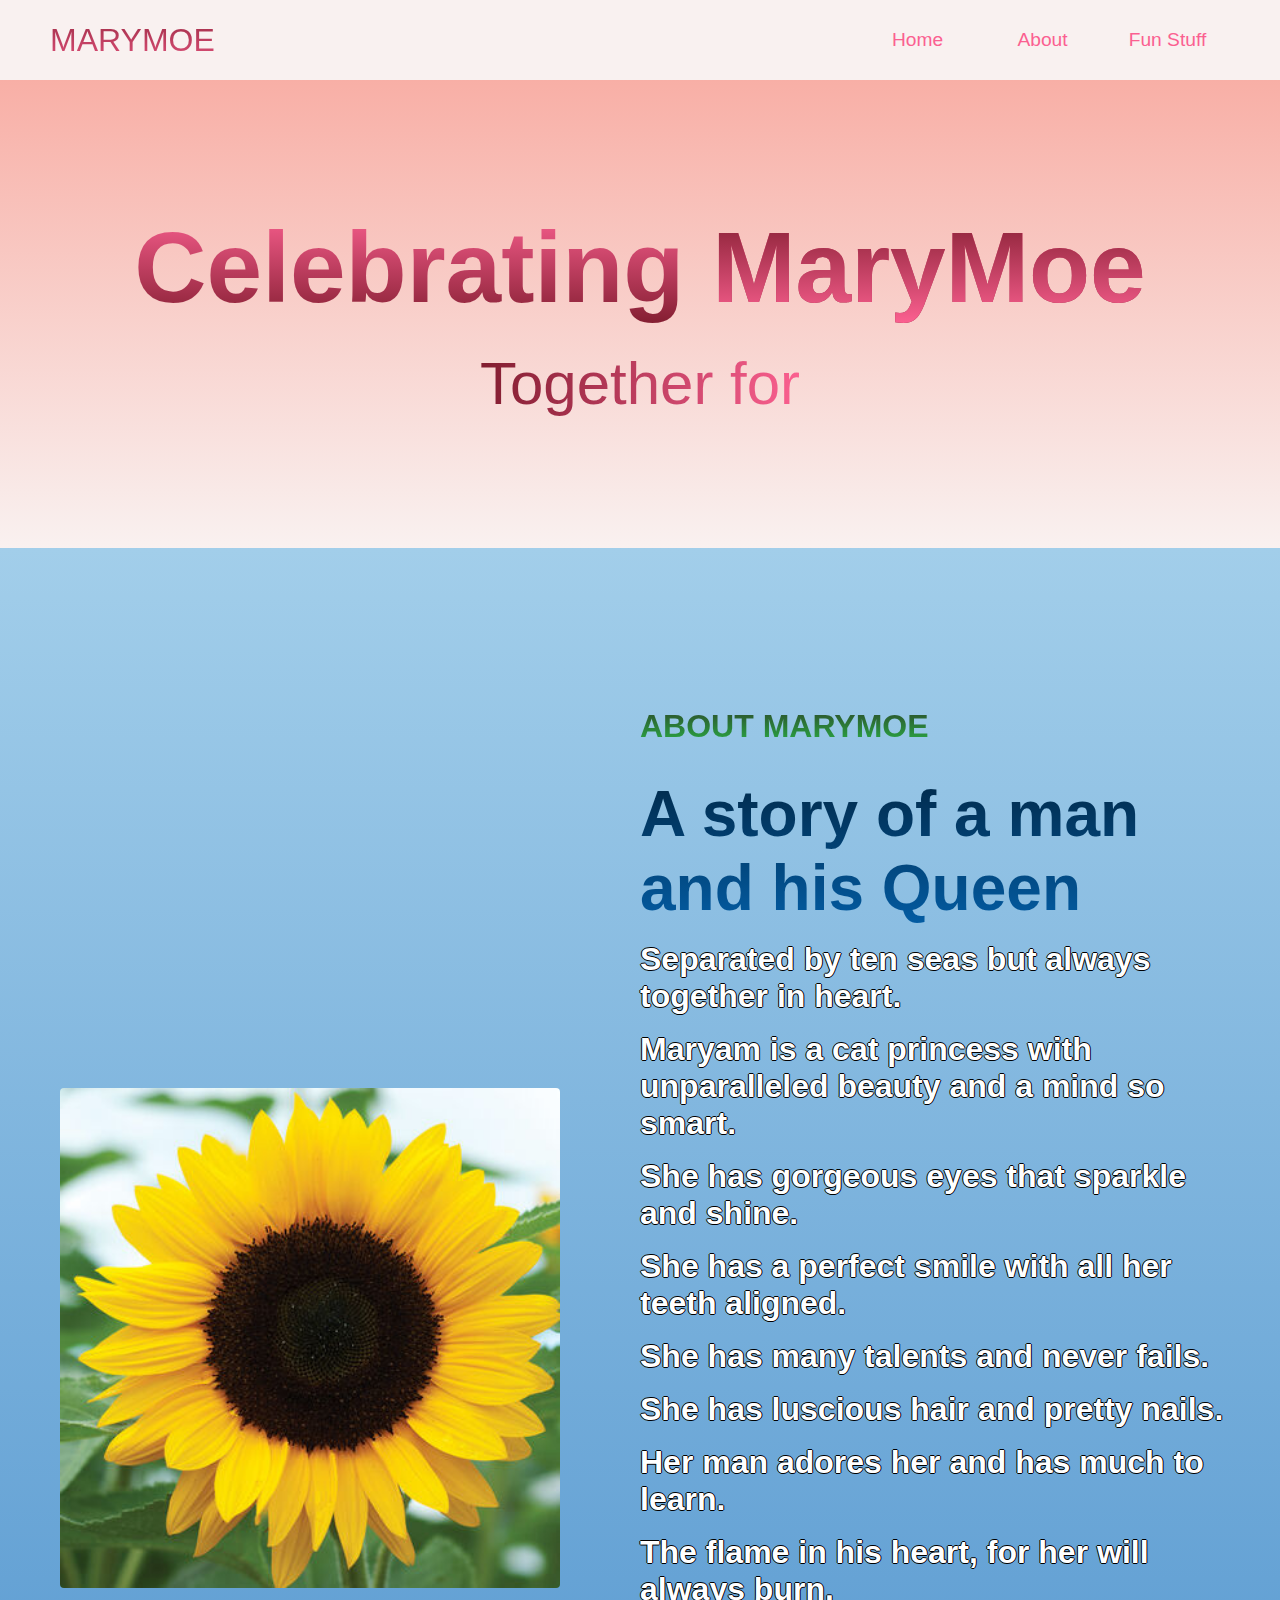
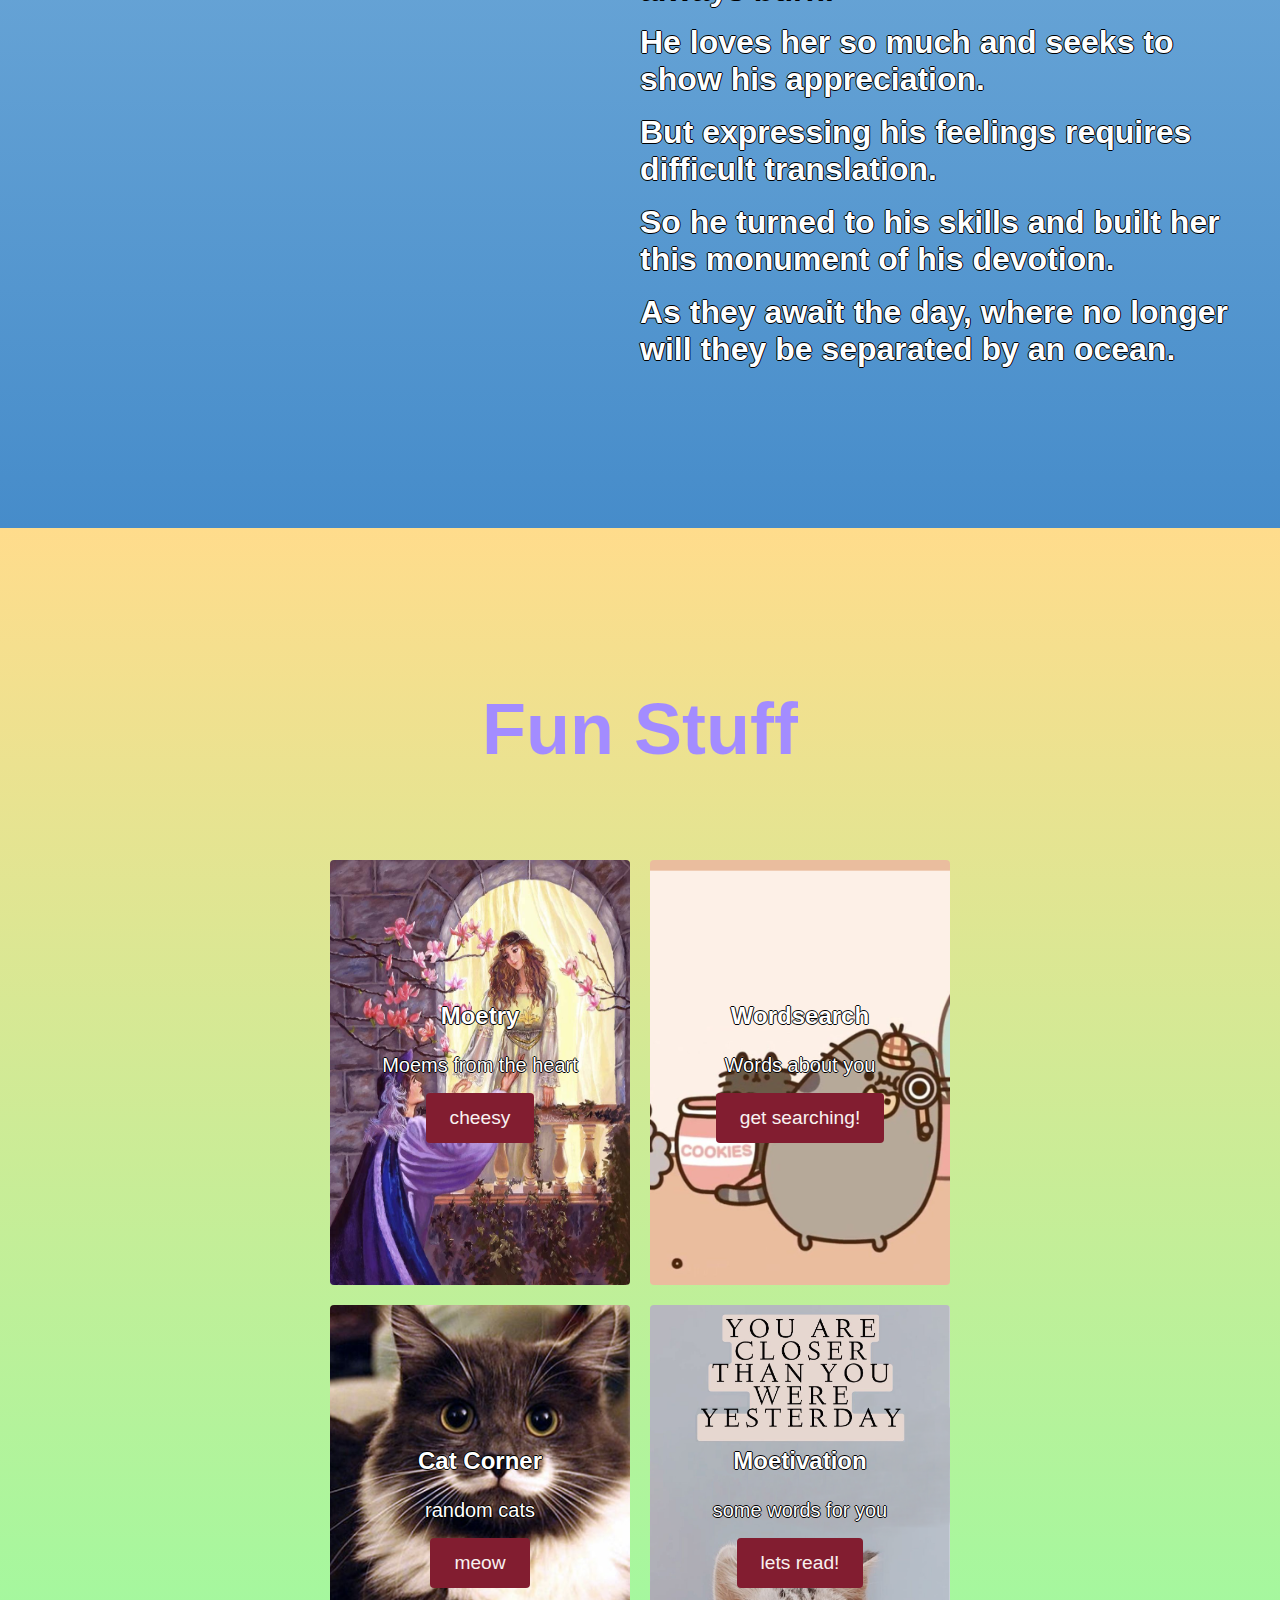
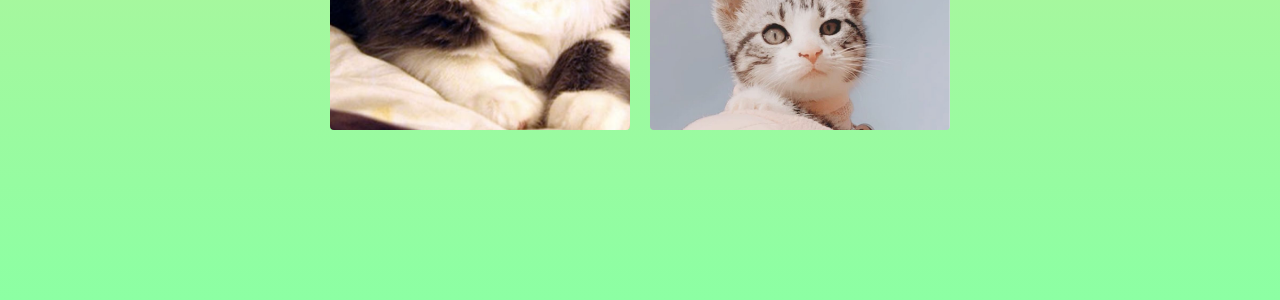
<file: index.html>
<!DOCTYPE html>
<html lang="en">
<head>
    <meta charset="UTF-8">
    <meta http-equiv="X-UA-Compatible" content="IE=edge">
    <meta name="viewport" content="width=device-width, initial-scale=1.0">
    <title>MaryMoe</title>
    <link rel="stylesheet" href="styles.css">
</head>
<body>
    <!--Navigation bar-->
    <nav class="navbar">
        <div class="navbar__container">
            <a href="#home" id="navbar__logo">MARYMOE</a>
            <div class="navbar__toggle" id="mobile-menu">
                <span class="bar"></span>
                <span class="bar"></span>
                <span class="bar"></span>
            </div>
            <ul class="navbar__menu">
                <li class="navbar__item">
                    <a href="#home" class="navbar__links" id="home-page">Home</a>
                </li>
                <li class="navbar__item">
                    <a href="#about" class="navbar__links" id="about-page">About</a>
                </li>
                <li class="navbar__item">
                    <a href="#funstuff" class="navbar__links" id="funstuff-page">Fun Stuff</a>
                </li>
            </ul>
        </div>
    </nav>
    <!-- Hero Section -->
    <div class="hero" id="home">
        <div class="hero__container">
            <h1 class="hero__heading">Celebrating <span>MaryMoe</span></h1>
            <p class="hero__description">Together for</p>
            <p class="hero__description" id="date"></p>
        </div>
    </div>

    <!-- About Section -->
    <div class="main" id="about">
        <div class="main__container">
            <div class="main__image--container">
                <div class="main__image--card"></div>
            </div>
            <div class="main__content">
                <h1>About MaryMoe</h1>
                <h2>A story of a man and his Queen</h2>
                <p>Separated by ten seas but always together in heart.</p>
                <p>Maryam is a cat princess with unparalleled beauty and a mind so smart.</p>
                <p>She has gorgeous eyes that sparkle and shine.</p>
                <p>She has a perfect smile with all her teeth aligned.</p>
                <p>She has many talents and never fails.</p>
                <p>She has luscious hair and pretty nails.</p>
                <p>Her man adores her and has much to learn.</p>
                <p>The flame in his heart, for her will always burn.</p>
                <p>He loves her so much and seeks to show his appreciation.</p>
                <p>But expressing his feelings requires difficult translation.</p>
                <p>So he turned to his skills and built her this monument of his devotion.</p>
                <p>As they await the day, where no longer will they be separated by an ocean.</p>
            </div>
        </div>
    </div>

    <!-- Services Section -->
    <div class="services" id="funstuff">
        <h1>Fun Stuff</h1>
        <div class="services__wrapper">
            <div class="services__card">
                <h2>Moetry</h2>
                <p>Moems from the heart</p>
                <div class="services__btn"><a href="Moetry/index.html"><button>cheesy</button></a></div>
            </div>
            <div class="services__card">
                <h2>Wordsearch</h2>
                <p>Words about you</p>
                <div class="services__btn"><a href="Wordsearch/index.html"><button>get searching!</button></a></div>
            </div>
            <div class="services__card">
                <h2>Cat Corner</h2>
                <p>random cats</p>
                <div class="services__btn"><a href="Cat Corner/index.html"><button>meow</button></a></div>
            </div>
            <div class="services__card">
                <h2>Moetivation</h2>
                <p>some words for you</p>
                <div class="services__btn"><a href="Moetivation/index.html"><button>lets read!</button></a></div>
            </div>
        </div>
    </div>

    <script src="app.js"></script>
</body>
</html>
</file>
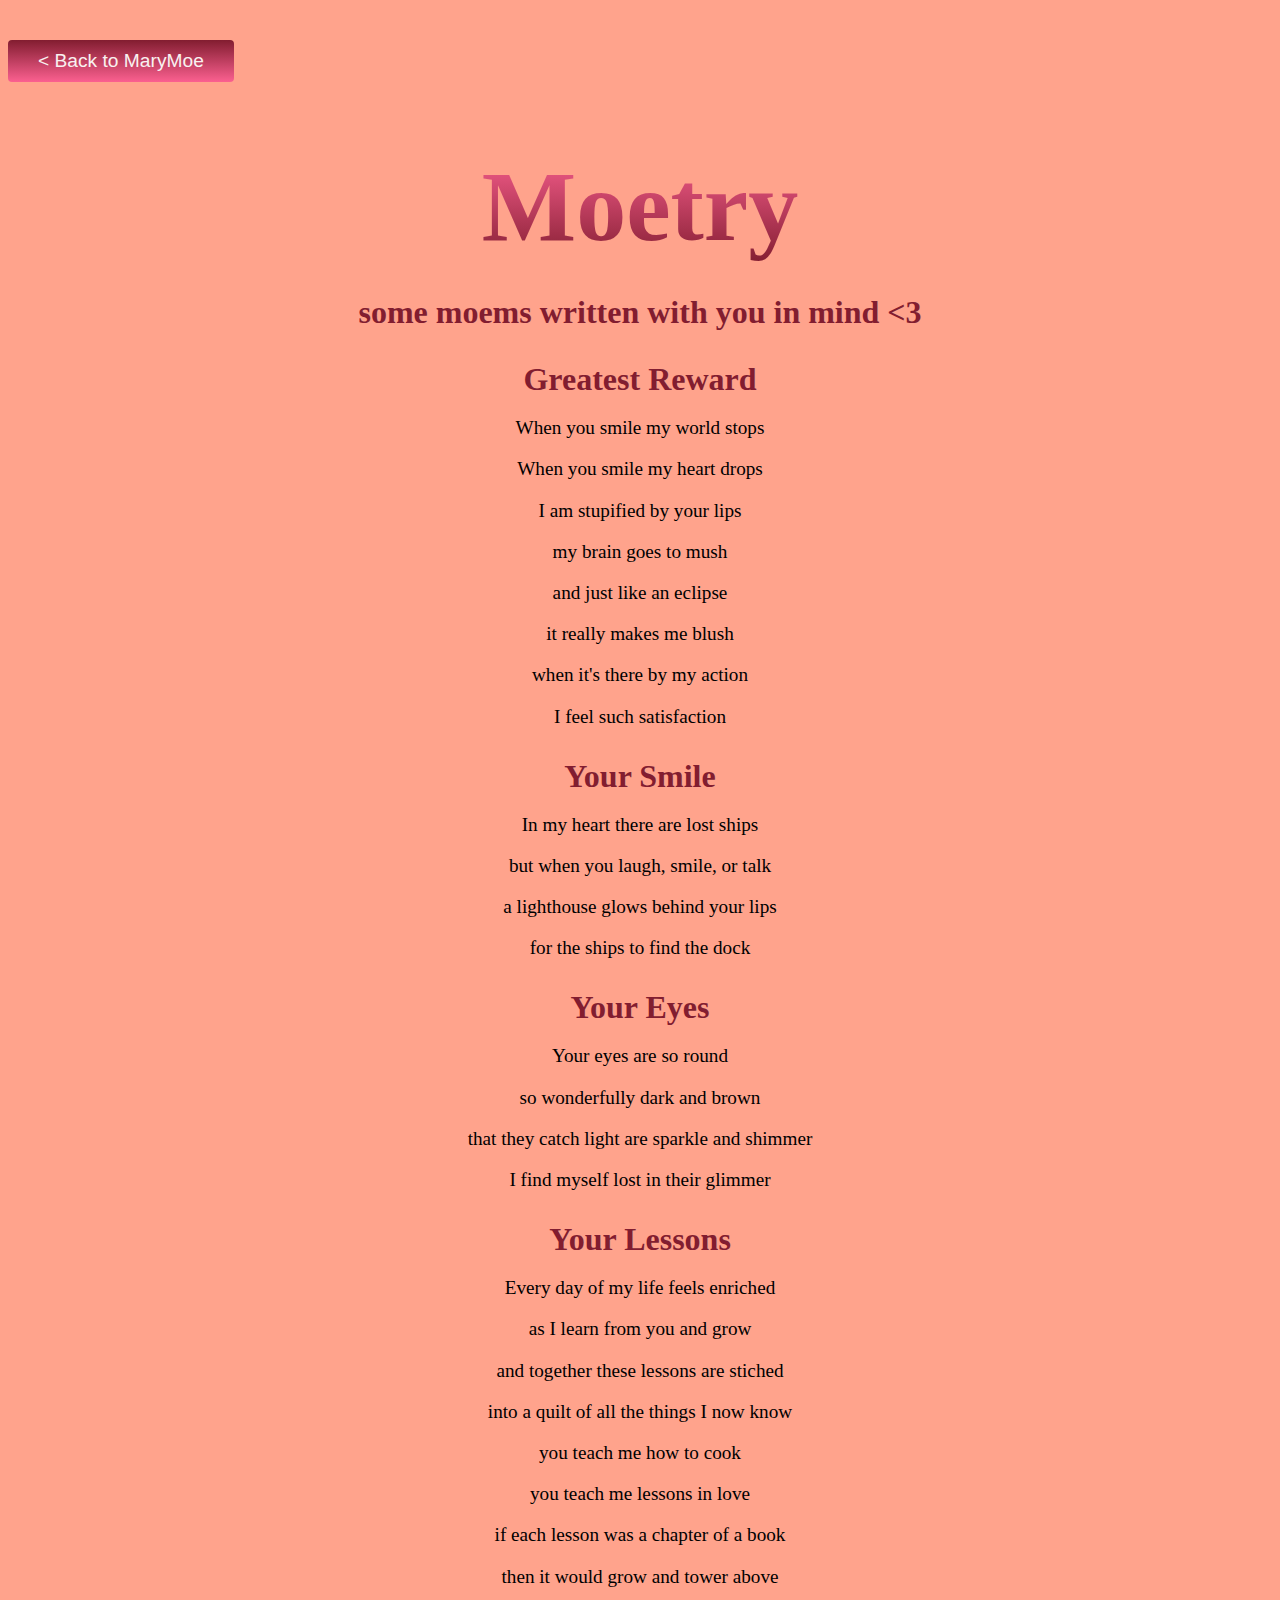
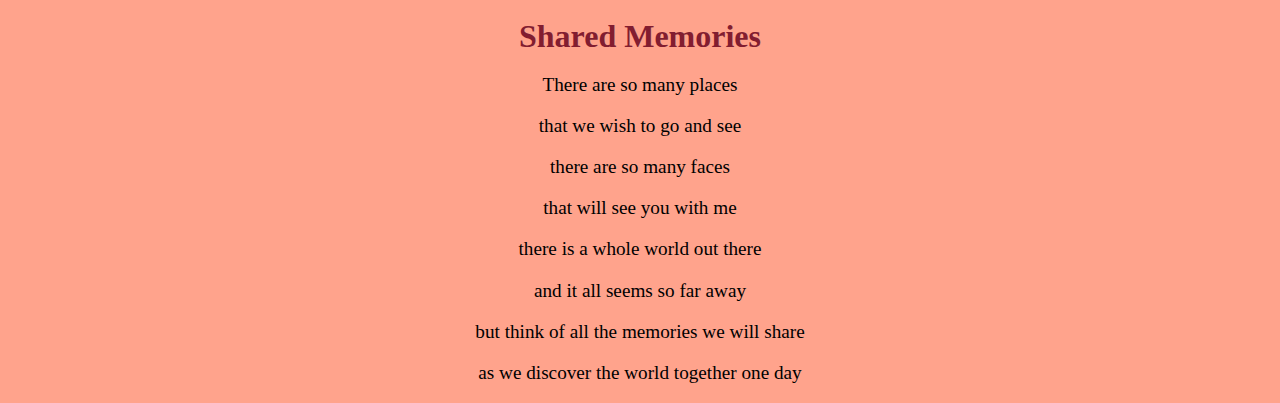
<file: Moetry/index.html>
<!DOCTYPE html>
<html lang="en">
<head>
    <meta charset="UTF-8">
    <meta http-equiv="X-UA-Compatible" content="IE=edge">
    <meta name="viewport" content="width=device-width, initial-scale=1.0">
    <title>Moetry</title>
    <link rel="stylesheet" href="styles.css">
</head>
<body>
    <a href="../"><button id="backbtn">&lt Back to MaryMoe</button></a>
    <h1>Moetry</h1>
    <h2>some moems written with you in mind &lt3</h2>
       <div class="moemsWrapper">
           <div class="moem">
               <h2>Greatest Reward</h2>
               <p>When you smile my world stops</p>
               <p>When you smile my heart drops</p>
               <p>I am stupified by your lips</p>
               <p>my brain goes to mush</p>
               <p>and just like an eclipse</p>
               <p>it really makes me blush</p>
               <p>when it's there by my action</p>
               <p>I feel such satisfaction</p>
            </div>
            <div class="moem">
                <h2>Your Smile</h2>
                <p>In my heart there are lost ships</p>
                <p>but when you laugh, smile, or talk</p>
                <p>a lighthouse glows behind your lips</p>
                <p>for the ships to find the dock</p>
            </div>
            <div class="moem">
                <h2>Your Eyes</h2>
                <p>Your eyes are so round</p>
                <p>so wonderfully dark and brown</p>
                <p>that they catch light are sparkle and shimmer</p>
                <p>I find myself lost in their glimmer</p>
            </div>
            <div class="moem">
                <h2>Your Lessons</h2>
                <p>Every day of my life feels enriched</p>
                <p>as I learn from you and grow</p>
                <p>and together these lessons are stiched</p>
                <p>into a quilt of all the things I now know</p>
                <p>you teach me how to cook</p>
                <p>you teach me lessons in love</p>
                <p>if each lesson was a chapter of a book</p>
                <p>then it would grow and tower above</p>
            </div>
            <div class="moem">
                <h2>Shared Memories</h2>
                <p>There are so many places</p>
                <p>that we wish to go and see</p>
                <p>there are so many faces</p>
                <p>that will see you with me</p>
                <p>there is a whole world out there</p>
                <p>and it all seems so far away</p>
                <p>but think of all the memories we will share</p>
                <p>as we discover the world together one day</p>
            </div>
       </div>
</body>
</html>
</file>
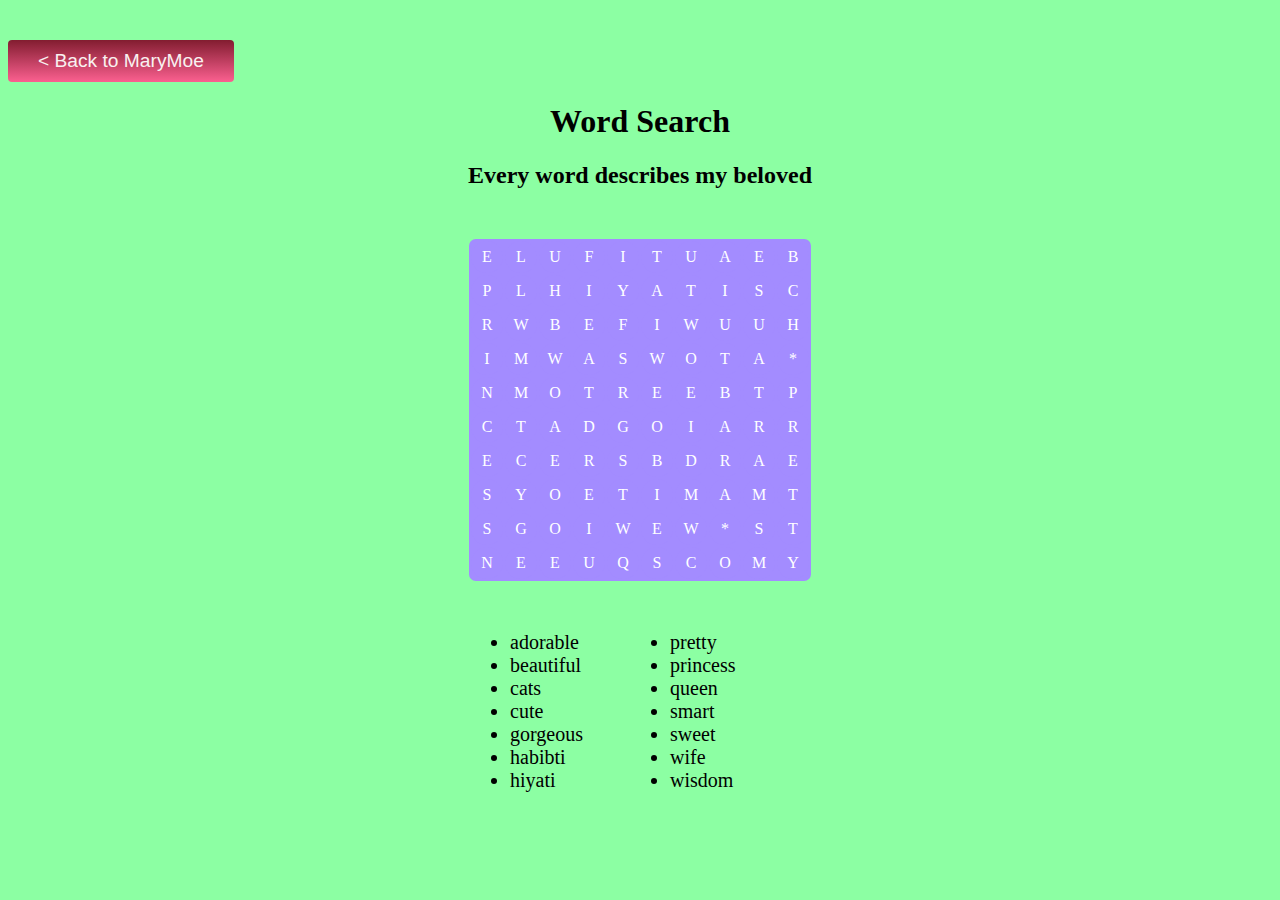
<file: Wordsearch/index.html>
<!DOCTYPE html>
<html lang="en">
<head>
    <meta charset="UTF-8">
    <meta http-equiv="X-UA-Compatible" content="IE=edge">
    <meta name="viewport" content="width=device-width, initial-scale=1.0">
    <title>Document</title>
    <link rel="stylesheet" href="style.css">
</head>
<body>
    <a href="../"><button id="backbtn">&lt Back to MaryMoe</button></a>
    <h1>Word Search</h1>
    <h2>Every word describes my beloved</h2>
    <table class="table1"><tbody><tr><td>E</td><td>L</td><td>U</td><td>F</td><td>I</td><td>T</td><td>U</td><td>A</td><td>E</td><td>B</td></tr>
        <tr><td>P</td><td>L</td><td>H</td><td>I</td><td>Y</td><td>A</td><td>T</td><td>I</td><td>S</td><td>C</td></tr>
        <tr><td>R</td><td class="answer w1">W</td><td>B</td><td>E</td><td>F</td><td>I</td><td>W</td><td>U</td><td>U</td><td>H</td></tr>
        <tr><td>I</td><td>M</td><td class="answer w2">W</td><td>A</td><td>S</td><td class="answer w3">W</td><td>O</td><td>T</td><td>A</td><td class="answer d1">*</td></tr>
        <tr><td>N</td><td class="answer m1">M</td><td>O</td><td>T</td><td>R</td><td>E</td><td>E</td><td>B</td><td>T</td><td>P</td></tr>
        <tr><td>C</td><td>T</td><td>A</td><td>D</td><td>G</td><td>O</td><td>I</td><td class="answer a1">A</td><td>R</td><td>R</td></tr>
        <tr><td>E</td><td>C</td><td>E</td><td>R</td><td>S</td><td>B</td><td>D</td><td class="answer r1">R</td><td>A</td><td>E</td></tr>
        <tr><td>S</td><td class="answer y1">Y</td><td>O</td><td>E</td><td>T</td><td>I</td><td class="answer m2">M</td><td>A</td><td>M</td><td>T</td></tr>
        <tr><td>S</td><td>G</td><td class="answer o1">O</td><td>I</td><td>W</td><td class="answer e1">E</td><td>W</td><td class="answer d2">*</td><td>S</td><td>T</td></tr>
        <tr><td>N</td><td>E</td><td>E</td><td>U</td><td>Q</td><td>S</td><td class="answer c1">C</td><td class="answer o2">O</td><td class="answer m3">M</td><td>Y</td></tr>
        </tbody></table>
        <table class="table2"><tbody><tr><td class="answer w1">W</td><td class="answer w2">W</td><td class="answer w3">W</td><td class="answer d1">.</td><td class="noShow"></td><td class="noShow"></td><td class="noShow"></td><td class="noShow"></td><td class="noShow"></td><td class="noShow"></td></tr>
            <tr><td class="noShow"></td><td class="answer m1">M</td><td class="answer a1">A</td><td class="answer r1">R</td><td class="answer y1">Y</td><td class="answer m2">M</td><td class="answer o1">O</td><td class="answer e1">E</td><td class="noShow"></td><td class="noShow"></td></tr>
            <tr><td class="noShow"></td><td class="noShow"></td><td class="noShow"></td><td class="noShow"></td><td class="noShow"></td><td class="answer d2">.</td><td class="answer c1">C</td><td class="answer o2">O</td><td class="answer m3">M</td><td class="noShow"></td></tr>
            </tbody></table>
            <div class="listContainer">
                <ul>
            <li>adorable</li>
            <li>beautiful</li>
            <li>cats</li>
            <li>cute</li>
            <li>gorgeous</li>
            <li>habibti</li>
            <li>hiyati</li>
            <li>pretty</li>
            <li>princess</li>
            <li>queen</li>
            <li>smart</li>
            <li>sweet</li>
            <li>wife</li>
            <li>wisdom</li>
        </ul>
            </div>

        <script src="app.js"></script>
</body>
</html>
</file>
<file: styles.css>
:root{
    --coral: #ffa38c;
    --green: #8CFFA3;
    --purple: #A38CFF;
    --yellow: #FFDC8C;
    --pink: #FF8CAF;
    --otherCoral: #F79489;
    --dustRose: #F8AFA6;
    --roseQuartz: #FADCD9;
    --cream: #F9F1F0;

    --lightPink: #FFC5D0;
    --seashell: #F7D6D0;
    --hotPink: #FB6090;
    --roseRed: #821D30;
}

*{
    box-sizing: border-box;
    margin: 0;
    padding: 0;
    font-family: 'Kumbh Sans', sans-serif;
    scroll-behavior: smooth;
}

.navbar{
    background: var(--cream);
    height: 80px;
    display: flex;
    justify-content: center;
    align-items: center;
    font-size: 1.2rem;
    position: sticky;
    top: 0;
    z-index: 999;
}

.navbar__container{
    display: flex;
    justify-content: space-between;
    height: 80px;
    z-index: 1;
    width: 100%;
    max-width: 1300px;
    margin: 0 auto;
    padding: 0 50px;
}

#navbar__logo{
    background-color: var(--hotPink);
    background-image: linear-gradient(to top, var(--hotPink) 0%, var(--roseRed) 100%);
    background-size: 100%;
    -webkit-background-clip: text;
    -moz-background-clip: text;
    -webkit-text-fill-color: transparent;
    -moz-text-fill-color: transparent;
    display: flex;
    align-items: center;
    cursor: pointer;
    text-decoration: none;
    font-size: 2rem;
}

.navbar__menu{
    display: flex;
    align-items: center;
    list-style: none;
}

.navbar__item{
    height: 80px;
}

.navbar__links{
    color:var(--hotPink);
    display: flex;
    align-items:center;
    justify-content: center;
    width: 125px;
    text-decoration: none;
    height: 100%;
    transition: all 0.3s ease;
}

.button{
    display:flex;
    justify-content: center;
    align-items: center;
    text-decoration: none;
    padding: 10px 20px;
    height: 100%;
    width: 100%;
    border: none;
    outline: none;
    border-radius: 4px;
    background: var(--coral);
    background: -webkit-linear-gradient(to right, var(--cream), var(--coral));
    background: linear-gradient(to right, var(--cream), var(--coral));
    color: white;
    transition: all 0.3s ease;
}

.navbar__links:hover{
    color: var(--coral);
    transition: all 0.3s ease;
}

@media screen and (max-width: 960px){
    .navbar__container{
        display: flex;
        justify-content: space-between;
        height: 80px;
        z-index: 1;
        width: 100%;
        max-width: 1300px;
        padding: 0;
    }

    .navbar__menu{
        display: grid;
        grid-template-columns: auto;
        margin: 0;
        width: 100%;
        position: absolute;
        top: -1000px;
        opacity: 1;
        transition: all 0.5s ease;
        z-index: -1;
    }

    .navbar__menu.active{
        background: var(--cream);
        top: 100%;
        opacity: 1;
        transition: all 0.5s ease;
        z-index: 99;
        height: 60vh;
        font-size: 1.6rem;
    }

    #navbar__logo{
        padding-left: 25px;
    }

    .navbar__toggle .bar{
        width: 25px;
        height: 3px;
        margin: 5px auto;
        transition: all 0.3s ease-in-out;
        background-color: var(--hotPink);
    }

    .navbar__item{
        width: 100%;
    }
    
    .navbar__links{
        text-align: center;
        padding: 2rem;
        width: 100%;
        display: table;
    }

    .button{
        display: flex;
        justify-content: center;
        align-items: center;
        width: 80%;
        height: 80px;
        margin: 0%;
    }

    #mobile-menu{
        position: absolute;
        top: 20%;
        right: 5%;
        transform: translate(5%, 20%);
    }

    .navbar__toggle .bar{
        display: block;
        cursor: pointer;
    }

    #mobile-menu.is-active .bar:nth-child(2){
        opacity: 0;
    }

    #mobile-menu.is-active .bar:nth-child(1){
        transform: translateY(8px) rotate(45deg);
    }
    
    #mobile-menu.is-active .bar:nth-child(3){
        transform: translateY(-8px) rotate(-45deg);
    }
}

/* Hero Section */
.hero{
    background: var(--cream);
    background: linear-gradient(to top, var(--cream),var(--dustRose));
    padding: 100px 0;
}

.hero__container{
    display: flex;
    flex-direction: column;
    justify-content: center;
    align-items: center;
    max-width: 1200px;
    margin: 0 auto;
    height: 90%;
    text-align: center;
    padding: 30px;
}

.hero__heading{
    font-size: 100px;
    margin-bottom: 24px;
    background: var(--roseRed);
    background: -webkit-linear-gradient(to top, var(--roseRed), var(--hotPink));
    background: linear-gradient(to top, var(--roseRed), var(--hotPink));
    background-size: 100%;
    -webkit-background-clip: text;
    -moz-background-clip: text;
    -webkit-text-fill-color: transparent;
    -moz-text-fill-color: transparent;
}

.hero__heading span{
    background: var(--roseRed);
    background: -webkit-linear-gradient(to bottom, var(--roseRed), var(--hotPink));
    background: linear-gradient(to bottom, var(--roseRed), var(--hotPink));
    background-size: 100%;
    -webkit-background-clip: text;
    -moz-background-clip: text;
    -webkit-text-fill-color: transparent;
    -moz-text-fill-color: transparent;
}

.hero__description{
    font-size: 60px;
    background: var(--roseRed);
    background: -webkit-linear-gradient(to right, var(--roseRed), var(--hotPink));
    background: linear-gradient(to right, var(--roseRed), var(--hotPink));
    background-size: 100%;
    -webkit-background-clip: text;
    -moz-background-clip: text;
    -webkit-text-fill-color: transparent;
    -moz-text-fill-color: transparent;
}

.highlight{
    border-bottom: 4px solid var(--coral);
}

@media screen and (max-width: 768px){
    .hero__heading{
        font-size: 60px;
    }

    .hero__description{
        font-size: 40px;
    }
}

/* About Section */
.main{
    background: #468CCA;
    background: linear-gradient(to top, #468CCA,#A2CEEA);
    padding: 10rem 0;
}

.main__container{
    display: grid;
    grid-template-columns: 1fr 1fr;
    align-items: center;
    justify-content: center;
    margin: 0 auto;
    height: 90%;
    z-index: 1;
    width: 100%;
    max-width: 1300px;
    padding: 0 50px;
}

.main__content{
    color:white;
    width: 100%;
    
}

.main__content h1{
    font-size: 2rem;
    background-color: #2c4b2c;
    background-image: linear-gradient(to bottom, #2c4b2c, #2aaf45);
    background-size: 100%;
    -webkit-background-clip: text;
    -moz-background-clip: text;
    -webkit-text-fill-color: transparent;
    -moz-text-fill-color: transparent;
    text-transform: uppercase;
    margin-bottom: 32px;
}

.main__container h2{
    font-size: 4rem;
    background: #012949;
    background: -webkit-linear-gradient(to bottom, #012949, #035CA3);
    background: linear-gradient(to bottom, #012949, #035CA3);
    background-size: 100%;
    -webkit-background-clip: text;
    -moz-background-clip: text;
    -webkit-text-fill-color: transparent;
    -moz-text-fill-color: transparent;
}

.main__content p{
    margin-top: 1rem;
    font-size: 2rem;
    font-weight: 700;
    text-shadow: 1px 0 0 #000, 0 -1px 0 #000, 0 1px 0 #000, -1px 0 0 #000;
}

.main__btn{
    font-size: 1.8rem;
    background: #833ab4;
    background: -webkit-linear-gradient(to right, #fcb045, #fd1d1d, #833ab4);
    background: linear-gradient(to right, #fcb045, #fd1d1d, #833ab4);
    padding: 20px 60px;
    border: none;
    border-radius: 4px;
    margin-top: 2rem;
    cursor: pointer;
    position: relative;
    transition: all 0.35s;
    outline: none;
}

.main__btn a{
    position: relative;
    z-index: 2;
    color: white;
    text-decoration: none;
}

.main__btn::after{
    position: absolute;
    content: '';
    top: 0;
    left: 0;
    width: 0;
    height: 100%;
    background: #ff1ead;
    transition: all 0.35s;
    border-radius: 4px;
}

.main__btn:hover{
    color:white;
}

.main__btn:hover:after{
    width:100%
}

.main__image--container{
    text-align: center;
}

.main__image--card{
    margin: 10px;
    height: 500px;
    width: 500px;
    border-radius: 4px;
    display: flex;
    flex-direction: column;
    justify-content: center;
    color: white;
    background-image: url("01814_01_sunrichorangesum.jpg");
    background-size: 100%;
}

.fa-layer-group
, .fa-users{
    font-size: 14rem;
}

#card-2{
    background: #ff512f;
    background: -webkit-linear-gradient(to right, #dd2476, #ff512f);
    background: linear-gradient(to right, #dd2476, #ff512f);
}

/* Mobile Responsive */
@media screen and (max-width: 1100px){
    .main__container{
        display:grid;
        grid-template-columns: 1fr;
        align-items: center;
        justify-content: center;
        width: 100%;
        margin: 0 auto;
        height: 90%;
    }

    .main__image--container{
        display: flex;
        justify-content: center;
    }

    .main__image--card{
        height: 425px;
        width: 425px;
    }

    .main__content{
        text-align: center;
        margin-bottom: 4rem;
    }

    .main__content h1{
        font-size: 2.5rem;
        margin-top: 2rem;
    }

    
    .main__content h2{
        font-size: 3rem;
    }

    
    .main__content p{
        font-size: 1.5rem;
        margin-top: 1rem;
    }
}

@media screen and (max-width: 480px){
    .main__image-card{
        width: 250px;
        height: 250px;
    }

    .fa-users,
    .fa-layer-group{
        font-size: 4rem;
    }

    .main__content h1{
        font-size: 2rem;
        margin-top: 3rem;
    }

    
    .main__content h2{
        font-size: 2rem;
    }

    
    .main__content p{
        margin-top: 2rem;
    }

    .main__btn{
        padding: 12px 36px;
        margin: 2.5rem 0;
    }
}

/* Service Section */
.services{
    background: var(--yellow);
    background: linear-gradient(to top, var(--green),var(--yellow));
    display: flex;
    flex-direction: column;
    justify-content: center;
    align-items: center;
    height: 100%;
    padding: 10rem 0;
}

.services h1{
    background-color: var(--purple);
    background-size: 100%;
    -webkit-background-clip: text;
    -moz-background-clip: text;
    -webkit-text-fill-color: transparent;
    -moz-text-fill-color: transparent;
    margin-bottom: 5rem;
    font-size: 4.5rem;
}

.services__wrapper{
    display:grid;
    grid-template-columns: 1fr 1fr 1fr 1fr;
    grid-template-rows: 1fr;
}

.services__card{
    margin: 10px;
    height: 425px;
    width: 300px;
    border-radius: 4px;
    display: flex;
    flex-direction: column;
    justify-content: center;
    color: white;
    transform: 0.3s ease-in;
    text-shadow: 1px 0 0 #000, 0 -1px 0 #000, 0 1px 0 #000, -1px 0 0 #000;
}

.services__card:nth-child(1){
    background-image: url("71sBiN714zL._AC_SL1000_.jpg");
    background-size: 100% 100%;
}
.services__card:nth-child(2){
    background-image: url("fbd63e4b6cbda31bdbd5fbf822485c59.jpg");
    background-size: 150%;
    background-position-x: 20%;
    background-position-y: -80%;
}

.services__card:nth-child(3){
    background-image: url("cat.jpg");
    background-size: 150%;
    background-position: 50%;
}

.services__card:nth-child(4){
    background-image: url("Untitled_Artwork (1).png");
    background-size: 100%;
    background-position-y: 45%;
}

.services__card h2{
    text-align: center;
}

.services__card p{
    text-align: center;
    margin-top: 24px;
    font-size: 20px;
}

.services__btn{
    display: flex;
    justify-content: center;
    margin-top: 16px;
}

.services__card button{
    color: var(--cream);
    font-size: 1.2rem;
    padding: 14px 24px;
    border: none;
    outline: none;
    border-radius: 4px;
    background: var(--roseRed);
}

.services__card button:hover{
    cursor: pointer;
}

.services__card:hover{
    transform: scale(1.075);
    transition: 0.3s ease-in;
    cursor: pointer;
}

@media screen and (max-width: 1300px){
    .services__wrapper{
        grid-template-columns: 1fr 1fr;
    }
}

@media screen and (max-width: 758px) {
    .services__wrapper{
        grid-template-columns: 1fr;
    }
}
</file>
<file: Moetry/styles.css>
button {
    font-size: 1.2rem;
    background: var(--roseRed);
    background: -webkit-linear-gradient(to bottom, var(--roseRed), var(--hotPink));
    background: linear-gradient(to bottom, var(--roseRed), var(--hotPink));
    padding: 10px 30px;
    border: none;
    border-radius: 4px;
    margin-top: 2rem;
    cursor: pointer;
    position: relative;
    transition: all 0.35s;
    outline: none;
    color:var(--cream)
  }

  :root{
    --coral: #ffa38c;
    --green: #8CFFA3;
    --purple: #A38CFF;
    --yellow: #FFDC8C;
    --pink: #FF8CAF;
    --otherCoral: #F79489;
    --dustRose: #F8AFA6;
    --roseQuartz: #FADCD9;
    --cream: #F9F1F0;

    --lightPink: #FFC5D0;
    --seashell: #F7D6D0;
    --hotPink: #FB6090;
    --roseRed: #821D30;
}

  body{
      background-color: var(--coral);
  }

  h2 {
      margin: 30px auto 0 0;
      text-align: center;
      color: var(--roseRed);
      font-size: 2rem;
  }

  h1{
    font-size: 100px;
    margin-bottom: 24px;
    background: var(--roseRed);
    background: -webkit-linear-gradient(to top, var(--roseRed), var(--hotPink));
    background: linear-gradient(to top, var(--roseRed), var(--hotPink));
    background-size: 100%;
    -webkit-background-clip: text;
    -moz-background-clip: text;
    -webkit-text-fill-color: transparent;
    -moz-text-fill-color: transparent;
    text-align: center;
  }

  p{
      text-align: center;
      font-size: 1.2rem;
  }
</file>
<file: Wordsearch/style.css>
:root{
    --coral: #ffa38c;
    --green: #8CFFA3;
    --purple: #A38CFF;
    --yellow: #FFDC8C;
    --pink: #FF8CAF;
    --otherCoral: #F79489;
    --dustRose: #F8AFA6;
    --roseQuartz: #FADCD9;
    --cream: #F9F1F0;

    --lightPink: #FFC5D0;
    --seashell: #F7D6D0;
    --hotPink: #FB6090;
    --roseRed: #821D30;
}
body{
    background-color: var(--green);
}

.table1{
    margin: 50px auto 0px auto;
    background-color: var(--purple);
    border-radius: 2%;
}

td{
    width: 30px;
    height: 30px;
    text-align: center;
    text-decoration: none;
    cursor: pointer;
    user-select: none;
    -webkit-user-select: none;
    -moz-user-select: none;
    border-radius: 100%;
    color: white;
}
.table2 td{
    background-color: var(--green);
    color: var(--green);
}
.table2{
    display: none;
    margin: 50px auto 0px auto;
    border-radius: 4%/8%;
}

ul {
    width: 300px;
    margin: auto;
    columns: 2;
    -webkit-columns: 2;
    -moz-columns: 2;
    font-size: 20px;
}

.listContainer{
    display: flex;
    justify-content: center;
    margin: 50px auto;
}

h1{
    display: flex;
    justify-content: center;
    text-align: center;
}
h2{
    display: flex;
    justify-content: center;
    text-align: center;
}

button {
    font-size: 1.2rem;
    background: var(--roseRed);
    background: -webkit-linear-gradient(to bottom, var(--roseRed), var(--hotPink));
    background: linear-gradient(to bottom, var(--roseRed), var(--hotPink));
    padding: 10px 30px;
    border: none;
    border-radius: 4px;
    margin-top: 2rem;
    cursor: pointer;
    position: relative;
    transition: all 0.35s;
    outline: none;
    color:var(--cream)
  }
</file>
